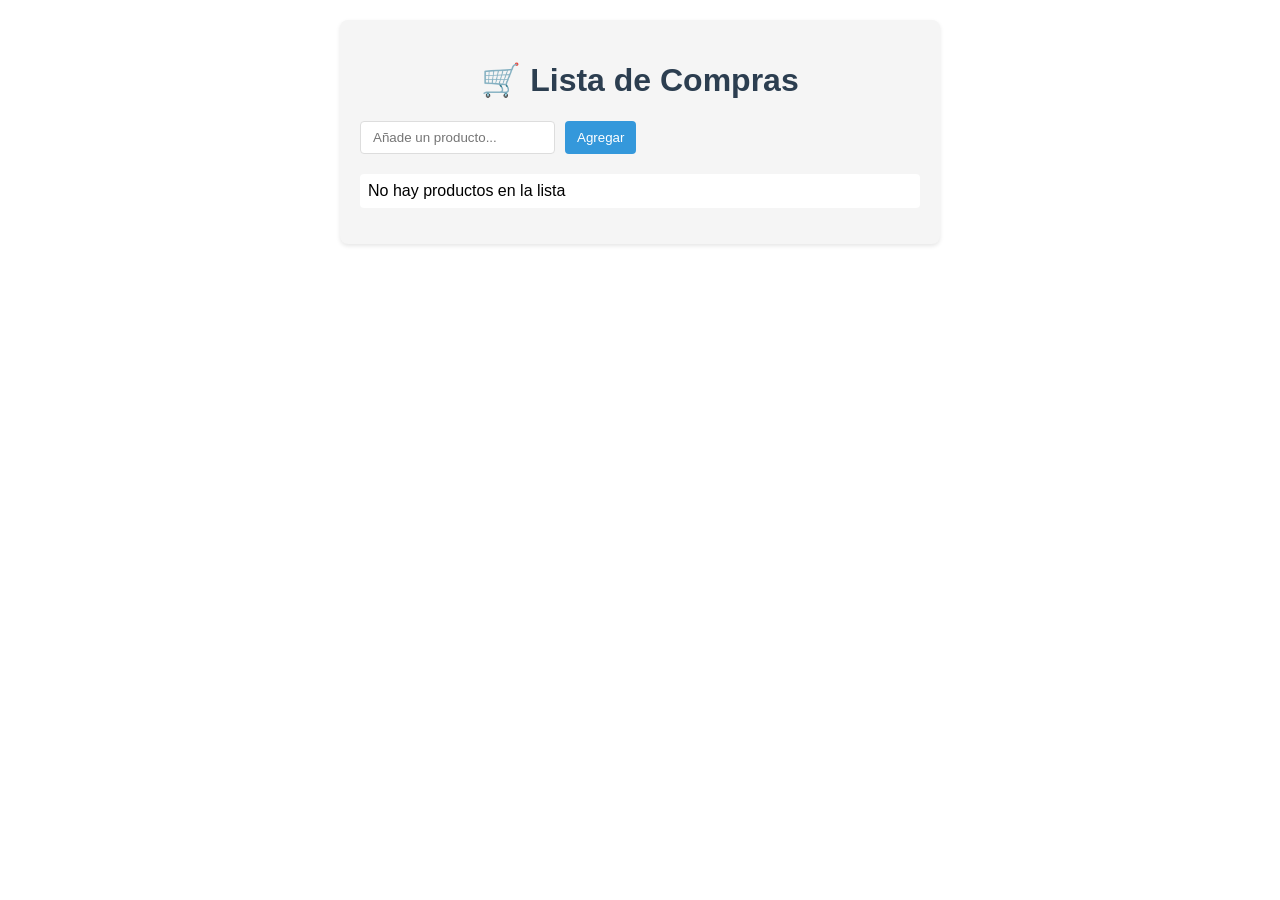
<file: 02-intro-estructura_de_datos/index.html>
<!DOCTYPE html>
<html lang="es">
<head>
  <meta charset="UTF-8">
  <meta name="viewport" content="width=device-width, initial-scale=1.0">
  <title>Lista de Compras Básica</title>
  <style>
    body {
      font-family: Arial, sans-serif;
      max-width: 600px;
      margin: 0 auto;
      padding: 20px;
    }
    .container {
      background-color: #f5f5f5;
      padding: 20px;
      border-radius: 8px;
      box-shadow: 0 2px 4px rgba(0,0,0,0.1);
    }
    h1 {
      color: #2c3e50;
      text-align: center;
    }
    .controls {
      display: flex;
      gap: 10px;
      margin-bottom: 20px;
    }
    input, button {
      padding: 8px 12px;
      border-radius: 4px;
      border: 1px solid #ddd;
    }
    button {
      background-color: #3498db;
      color: white;
      border: none;
      cursor: pointer;
    }
    button:hover {
      background-color: #2980b9;
    }
    #lista {
      list-style-type: none;
      padding: 0;
    }
    #lista li {
      display: flex;
      justify-content: space-between;
      align-items: center;
      padding: 8px;
      margin: 5px 0;
      background-color: white;
      border-radius: 4px;
    }
    .eliminar {
      background-color: #e74c3c;
    }
    .eliminar:hover {
      background-color: #c0392b;
    }
  </style>
</head>
<body>
  <div class="container">
    <h1>🛒 Lista de Compras</h1>
    <div class="controls">
      <input type="text" id="nuevoProducto" placeholder="Añade un producto...">
      <button id="agregar">Agregar</button>
    </div>
    <ul id="lista"></ul>
  </div>

  <script src="app.js"></script>
</body>
</html>
</file>
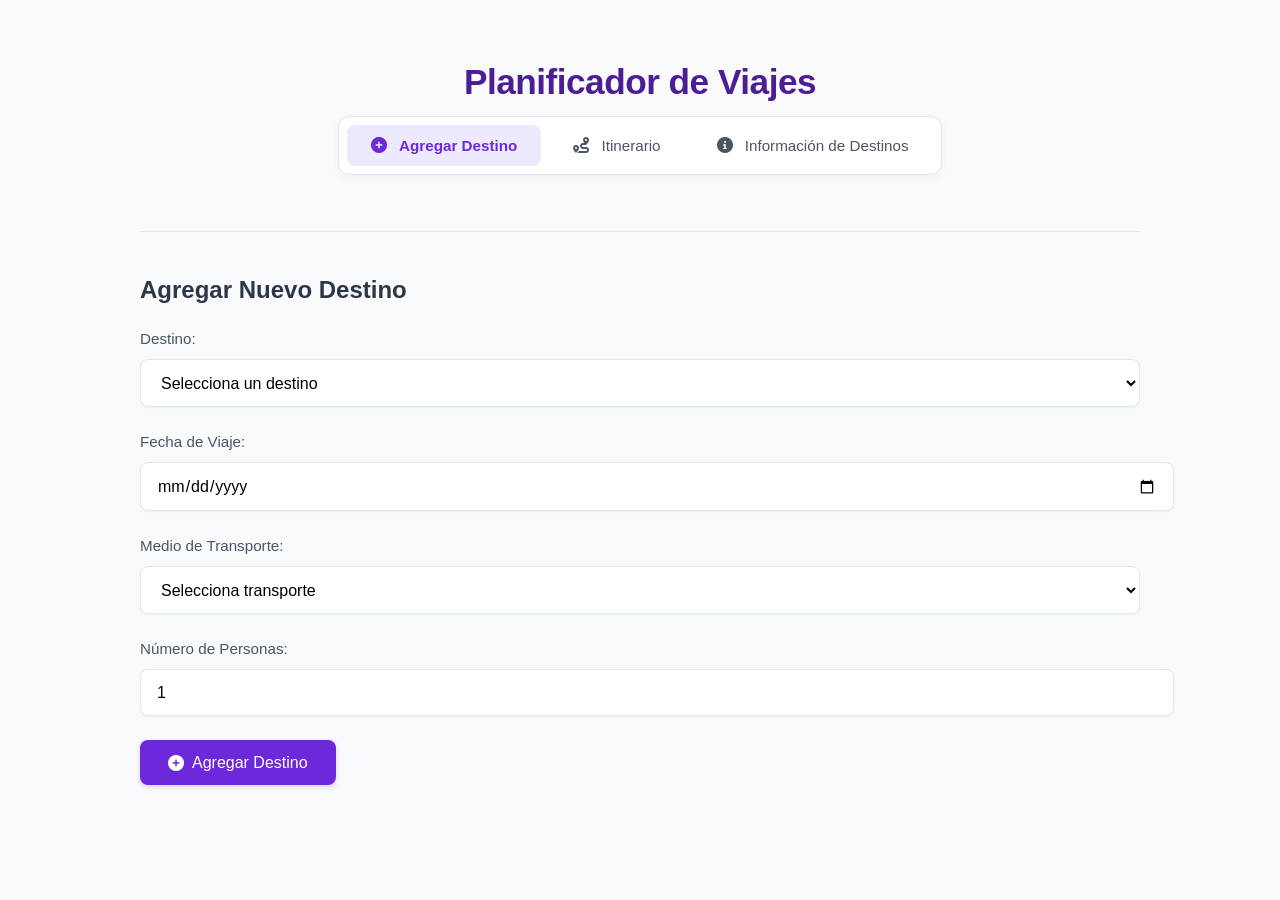
<file: 01-intro-ECMAscript/Planificador de viajes/src/index.html>
<!DOCTYPE html>
<html lang="es">
<head>
    <meta charset="UTF-8">
    <meta name="viewport" content="width=device-width, initial-scale=1.0">
    <title>Planificador de Viajes</title>
    <link rel="stylesheet" href="styles.css">
    <link href="https://fonts.googleapis.com/css2?family=Poppins:wght@300;400;500;600&display=swap" rel="stylesheet">
    <link rel="stylesheet" href="https://cdnjs.cloudflare.com/ajax/libs/font-awesome/6.0.0-beta3/css/all.min.css">
</head>
<body>
    <div class="container">
        <header class="header">
            <h1></i> Planificador de Viajes</h1>
            <nav class="tabs">
                <button class="tab-btn active" data-tab="agregar"><i class="fas fa-plus-circle"></i> Agregar Destino</button>
                <button class="tab-btn" data-tab="itinerario"><i class="fas fa-route"></i> Itinerario</button>
                <button class="tab-btn" data-tab="info"><i class="fas fa-info-circle"></i> Información de Destinos</button>
            </nav>
        </header>

        <main class="main-content">
            <!-- Sección Agregar Destino -->
            <section id="agregar" class="tab-content active">
                <h2>Agregar Nuevo Destino</h2>
                <form id="viajeForm">
                    <div class="form-group">
                        <label for="destino">Destino:</label>
                        <select id="destino" required>
                            <option value="">Selecciona un destino</option>
                            <option value="Paris">París, Francia</option>
                            <option value="Londres">Londres, Reino Unido</option>
                            <option value="New York">Nueva York, USA</option>
                            <option value="Tokio">Tokio, Japón</option>
                            <option value="Roma">Roma, Italia</option>
                        </select>
                    </div>

                    <div class="form-group">
                        <label for="fecha">Fecha de Viaje:</label>
                        <input type="date" id="fecha" required>
                    </div>

                    <div class="form-group">
                        <label for="transporte">Medio de Transporte:</label>
                        <select id="transporte" required>
                            <option value="">Selecciona transporte</option>
                            <option value="Avión">Avión</option>
                            <option value="Tren">Tren</option>
                            <option value="Autobús">Autobús</option>
                            <option value="Barco">Barco</option>
                        </select>
                    </div>

                    <div class="form-group">
                        <label for="personas">Número de Personas:</label>
                        <input type="number" id="personas" min="1" value="1">
                    </div>

                    <button type="submit" class="btn">
                        <i class="fas fa-plus-circle"></i> Agregar Destino
                    </button>
                </form>
            </section>

            <!-- Sección Itinerario -->
            <section id="itinerario" class="tab-content">
                <h2>Tu Itinerario</h2>
                <div class="actions">
                    <button id="calcularBtn" class="btn secondary">
                        <i class="fas fa-calculator"></i> Calcular Costo Total
                    </button>
                    <button id="limpiarBtn" class="btn danger">
                        <i class="fas fa-trash-alt"></i> Limpiar Todo
                    </button>
                </div>
                
                <div id="itinerario" class="itinerario-container">
                    <p class="empty-message">No hay destinos agregados aún. ¡Comienza a planificar tu viaje!</p>
                </div>

                <div id="totalContainer" class="total-container hidden">
                    <h3>Costo Total Estimado:</h3>
                    <p id="totalAmount">$0</p>
                </div>
            </section>

            <!-- Sección Información de Destinos -->
            <section id="info" class="tab-content">
                <h2>Información de Destinos</h2>
                <div class="info-grid">
                    <!-- Los destinos se mostrarán aquí dinámicamente -->
                </div>
            </section>
        </main>
    </div>

    <script type="module" src="app.js"></script>
</body>
</html>
</file>
<file: 01-intro-ECMAscript/Planificador de viajes/src/styles.css>
/* Estilos generales - Diseño Minimalista */
body {
    font-family: 'Inter', -apple-system, BlinkMacSystemFont, sans-serif;
    line-height: 1.5;
    color: #2d3748;
    background-color: #f8fafc;
    margin: 0;
    padding: 0;
    -webkit-font-smoothing: antialiased;
}

.container {
    max-width: 1000px;
    margin: 0 auto;
    padding: 2rem 1.5rem;
}

/* Header - Estilo moderno */
.header {
    text-align: center;
    margin-bottom: 2.5rem;
    padding-bottom: 1.5rem;
    border-bottom: 1px solid #e2e8f0;
}

.header h1 {
    color: #4c1d95;
    font-size: 2.2rem;
    margin-bottom: 0.5rem;
    font-weight: 700;
    letter-spacing: -0.5px;
}

.header p {
    color: #6b7280;
    font-size: 1.1rem;
}

/* Pestañas - Estilo discreto */
.tabs {
    display: flex;
    justify-content: center;
    margin-bottom: 2rem;
    gap: 0.5rem;
    background: #fff;
    padding: 0.5rem;
    border-radius: 12px;
    box-shadow: 0 2px 8px rgba(0,0,0,0.05);
    max-width: fit-content;
    margin-left: auto;
    margin-right: auto;
    border: 1px solid #e2e8f0;
}

.tab-btn {
    padding: 0.75rem 1.5rem;
    background: transparent;
    border: none;
    border-radius: 8px;
    font-family: inherit;
    font-size: 0.95rem;
    cursor: pointer;
    transition: all 0.2s ease;
    color: #4b5563;
    font-weight: 500;
}

.tab-btn i {
    margin-right: 8px;
    font-size: 1rem;
}

.tab-btn:hover {
    background: #f3f4f6;
    color: #4c1d95;
}

.tab-btn.active {
    background: #ede9fe;
    color: #6d28d9;
    font-weight: 600;
}

/* Contenido de pestañas */
.tab-content {
    display: none;
    animation: fadeIn 0.3s ease-out;
}

.tab-content.active {
    display: block;
}

/* Formulario - Estilo limpio */
.form-group {
    margin-bottom: 1.5rem;
}

.form-group label {
    display: block;
    margin-bottom: 0.5rem;
    font-size: 0.95rem;
    color: #4b5563;
    font-weight: 500;
}

.form-group input,
.form-group select {
    width: 100%;
    padding: 0.85rem 1rem;
    border: 1px solid #e2e8f0;
    border-radius: 8px;
    font-size: 1rem;
    font-family: inherit;
    background: #fff;
    transition: border 0.2s;
    box-shadow: 0 1px 2px rgba(0,0,0,0.05);
}

.form-group input:focus,
.form-group select:focus {
    outline: none;
    border-color: #a78bfa;
    box-shadow: 0 0 0 3px rgba(167, 139, 250, 0.2);
}

/* Botones - Estilo moderno */
.btn {
    background: #6d28d9;
    color: white;
    border: none;
    padding: 0.85rem 1.75rem;
    border-radius: 8px;
    font-size: 1rem;
    cursor: pointer;
    transition: all 0.2s ease;
    display: inline-flex;
    align-items: center;
    justify-content: center;
    font-weight: 500;
    box-shadow: 0 2px 5px rgba(109, 40, 217, 0.2);
}

.btn:hover {
    background: #5b21b6;
    transform: translateY(-1px);
    box-shadow: 0 4px 8px rgba(109, 40, 217, 0.3);
}

.btn:active {
    transform: translateY(0);
}

.btn i {
    margin-right: 8px;
}

.btn.secondary {
    background: #7c3aed;
    box-shadow: 0 2px 5px rgba(124, 58, 237, 0.2);
}

.btn.secondary:hover {
    background: #6d28d9;
    box-shadow: 0 4px 8px rgba(124, 58, 237, 0.3);
}

.btn.danger {
    background: #ef4444;
    box-shadow: 0 2px 5px rgba(239, 68, 68, 0.2);
}

.btn.danger:hover {
    background: #dc2626;
    box-shadow: 0 4px 8px rgba(239, 68, 68, 0.3);
}

/* Itinerario - Tarjetas modernas */
.itinerario-container {
    margin-top: 1.5rem;
}

.viaje-card {
    background: #fff;
    border-radius: 10px;
    padding: 1.5rem;
    margin-bottom: 1rem;
    box-shadow: 0 2px 10px rgba(0,0,0,0.04);
    display: flex;
    justify-content: space-between;
    align-items: center;
    transition: transform 0.2s, box-shadow 0.2s;
    border-left: 4px solid #8b5cf6;
}

.viaje-card:hover {
    transform: translateY(-2px);
    box-shadow: 0 4px 15px rgba(0,0,0,0.08);
}

.viaje-info h3 {
    margin: 0 0 0.5rem 0;
    color: #1e293b;
    font-size: 1.2rem;
    font-weight: 600;
}

.viaje-info p {
    margin: 0.3rem 0;
    color: #6b7280;
    font-size: 0.9rem;
    display: flex;
    align-items: center;
    gap: 6px;
}

.viaje-costo {
    font-weight: 700;
    font-size: 1.3rem;
    color: #6d28d9;
}

.empty-message {
    text-align: center;
    color: #9ca3af;
    font-style: italic;
    padding: 2rem;
    background: #f9fafb;
    border-radius: 8px;
}

.total-container {
    margin-top: 2rem;
    padding: 1.5rem;
    background: #fff;
    border-radius: 10px;
    text-align: center;
    box-shadow: 0 2px 10px rgba(0,0,0,0.04);
}

.total-container.hidden {
    display: none;
}

.total-container h3 {
    margin: 0 0 0.5rem 0;
    color: #4b5563;
    font-size: 1.1rem;
}

#totalAmount {
    font-size: 1.8rem;
    font-weight: 700;
    color: #6d28d9;
    margin: 0;
}

/* Información de destinos - Grid moderno */
.info-grid {
    display: grid;
    grid-template-columns: repeat(auto-fill, minmax(280px, 1fr));
    gap: 1.5rem;
    margin-top: 1.5rem;
}

.destino-card {
    background: #fff;
    border-radius: 10px;
    padding: 1.5rem;
    box-shadow: 0 2px 10px rgba(0,0,0,0.04);
    transition: transform 0.2s;
    border: 1px solid #e2e8f0;
}

.destino-card:hover {
    transform: translateY(-3px);
    box-shadow: 0 4px 15px rgba(0,0,0,0.08);
}

.destino-card h3 {
    color: #1e293b;
    margin-top: 0;
    margin-bottom: 0.75rem;
    font-size: 1.2rem;
    display: flex;
    align-items: center;
    gap: 10px;
}

.destino-card h3 i {
    color: #7c3aed;
}

.destino-desc {
    color: #6b7280;
    font-size: 0.95rem;
    line-height: 1.5;
    margin-bottom: 1.2rem;
}

.destino-info {
    margin-top: 1rem;
}

.destino-info p {
    margin: 0.5rem 0;
    color: #4b5563;
    font-size: 0.95rem;
}

.destino-info strong {
    color: #1e293b;
}

/* Sección de descuentos */
.descuento-info {
    background: #f5f3ff;
    border-radius: 8px;
    padding: 1rem;
    margin: 1.2rem 0;
    border-left: 3px solid #8b5cf6;
}

.descuento-info h4 {
    margin-top: 0;
    margin-bottom: 0.5rem;
    color: #6d28d9;
    font-size: 1rem;
    display: flex;
    align-items: center;
    gap: 8px;
}

.descuento-info ul {
    margin: 0.5rem 0 0 0;
    padding-left: 1.5rem;
    color: #4b5563;
}

.descuento-info li {
    margin-bottom: 0.3rem;
    font-size: 0.9rem;
}

.transportes-list {
    list-style: none;
    padding: 0;
    margin: 1rem 0 0 0;
}

.transportes-list li {
    padding: 0.5rem 0;
    display: flex;
    align-items: center;
    gap: 8px;
    color: #4b5563;
    font-size: 0.9rem;
    border-bottom: 1px solid #e2e8f0;
}

.transportes-list li:last-child {
    border-bottom: none;
}

.transportes-list li i {
    color: #7c3aed;
    width: 20px;
    text-align: center;
}

.ejemplo-precio {
    background: #f5f3ff;
    padding: 1rem;
    border-radius: 8px;
    margin-top: 1.2rem;
}

.ejemplo-precio h4 {
    margin-top: 0;
    margin-bottom: 0.5rem;
    color: #7c3aed;
    font-size: 0.95rem;
    display: flex;
    align-items: center;
    gap: 8px;
}

.ejemplo-precio p {
    margin: 0.4rem 0;
    color: #4b5563;
    font-size: 0.9rem;
}

.ejemplo-precio small {
    color: #6b7280;
    font-size: 0.8em;
}

/* Animaciones */
@keyframes fadeIn {
    from { opacity: 0; transform: translateY(10px); }
    to { opacity: 1; transform: translateY(0); }
}

/* Responsive */
@media (max-width: 768px) {
    .container {
        padding: 1.5rem 1rem;
    }
    
    .header h1 {
        font-size: 1.8rem;
    }
    
    .tabs {
        flex-direction: row;
        overflow-x: auto;
        justify-content: flex-start;
        padding: 0.5rem;
        -webkit-overflow-scrolling: touch;
    }
    
    .tab-btn {
        padding: 0.75rem 1.25rem;
        white-space: nowrap;
    }
    
    .viaje-card {
        flex-direction: column;
        align-items: flex-start;
    }
    
    .viaje-costo {
        margin-top: 1rem;
        align-self: flex-end;
    }
    
    .info-grid {
        grid-template-columns: 1fr;
    }
}
</file>
